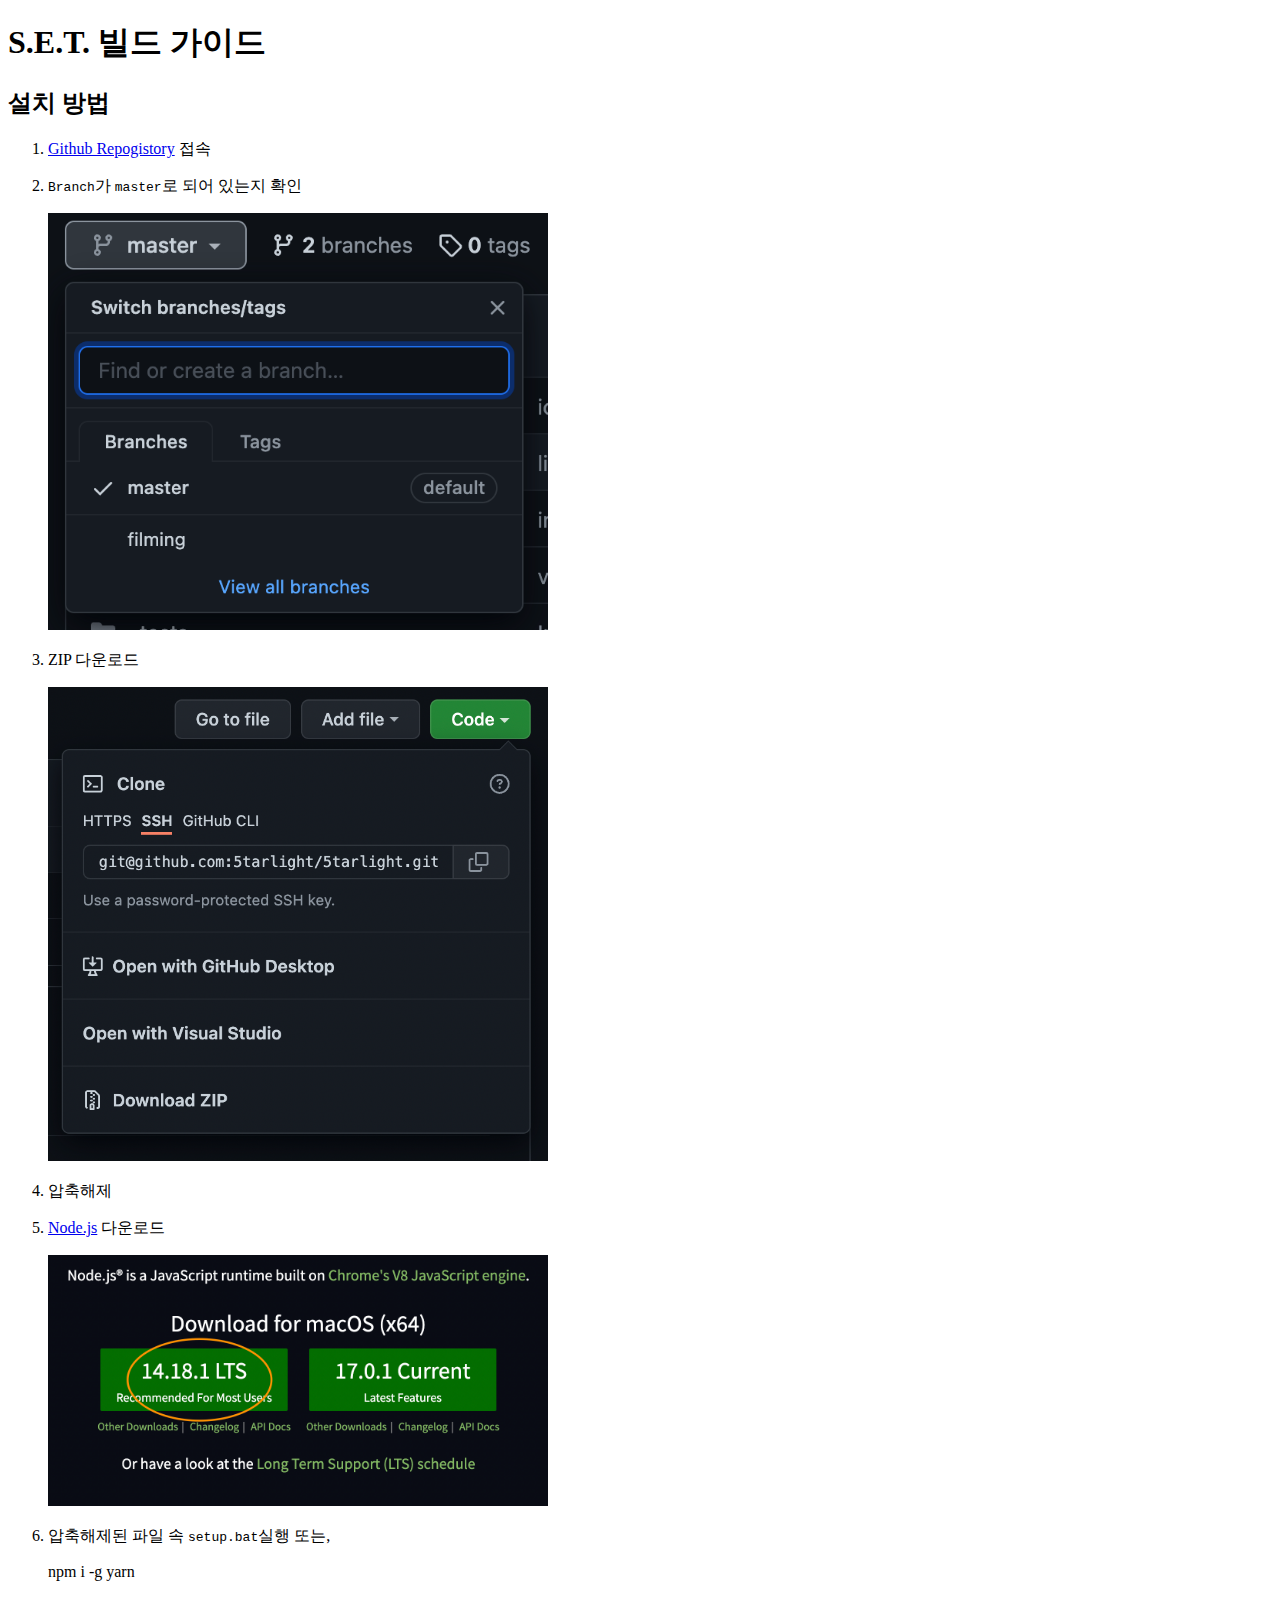
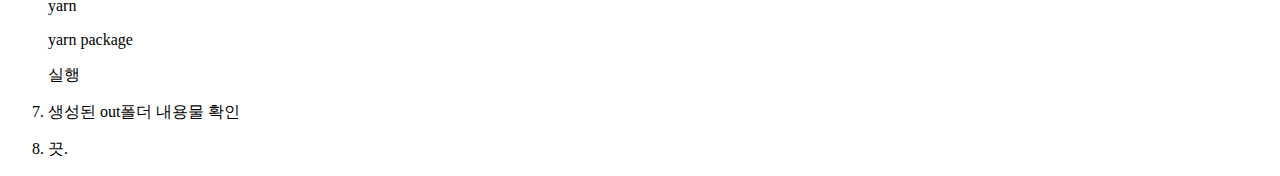
<file: setGuide.html>
<!DOCTYPE html>
<html lang="en">
  <head>
    <meta charset="UTF-8" />
    <meta http-equiv="X-UA-Compatible" content="IE=edge" />
    <meta name="viewport" content="width=device-width, initial-scale=1.0" />
    <title>S.E.T. 빌드 가이드</title>
  </head>
  <body>
    <h1>S.E.T. 빌드 가이드</h1>
    <h2>설치 방법</h2>
    <ol>
      <li>
        <p>
          <a href="https://github.com/5tarlight/ai-changzo-set" target="_blank"
            >Github Repogistory</a
          >
          접속
        </p>
      </li>
      <li>
        <p><code>Branch</code>가 <code>master</code>로 되어 있는지 확인</p>
        <img src="img/img-branch-master.png" alt="master" width="500px" />
      </li>
      <li>
        <p>ZIP 다운로드</p>
        <img src="img/img-master-zip.png" alt="zip" width="500px" />
      </li>
      <li>
        <p>압축해제</p>
      </li>
      <li>
        <p>
          <a href="https://nodejs.org/en/" target="_blank">Node.js</a>
          다운로드
        </p>
        <img src="img/node-download.png" alt="node" width="500px" />
      </li>
      <li>
        <p>압축해제된 파일 속 <code>setup.bat</code>실행 또는,</p>
        <p>npm i -g yarn</p>
        <p>yarn</p>
        <p>yarn package</p>
        <p>실행</p>
      </li>
      <li>
        <p>생성된 out폴더 내용물 확인</p>
      </li>
      <li>끗.</li>
    </ol>
  </body>
</html>
</file>
